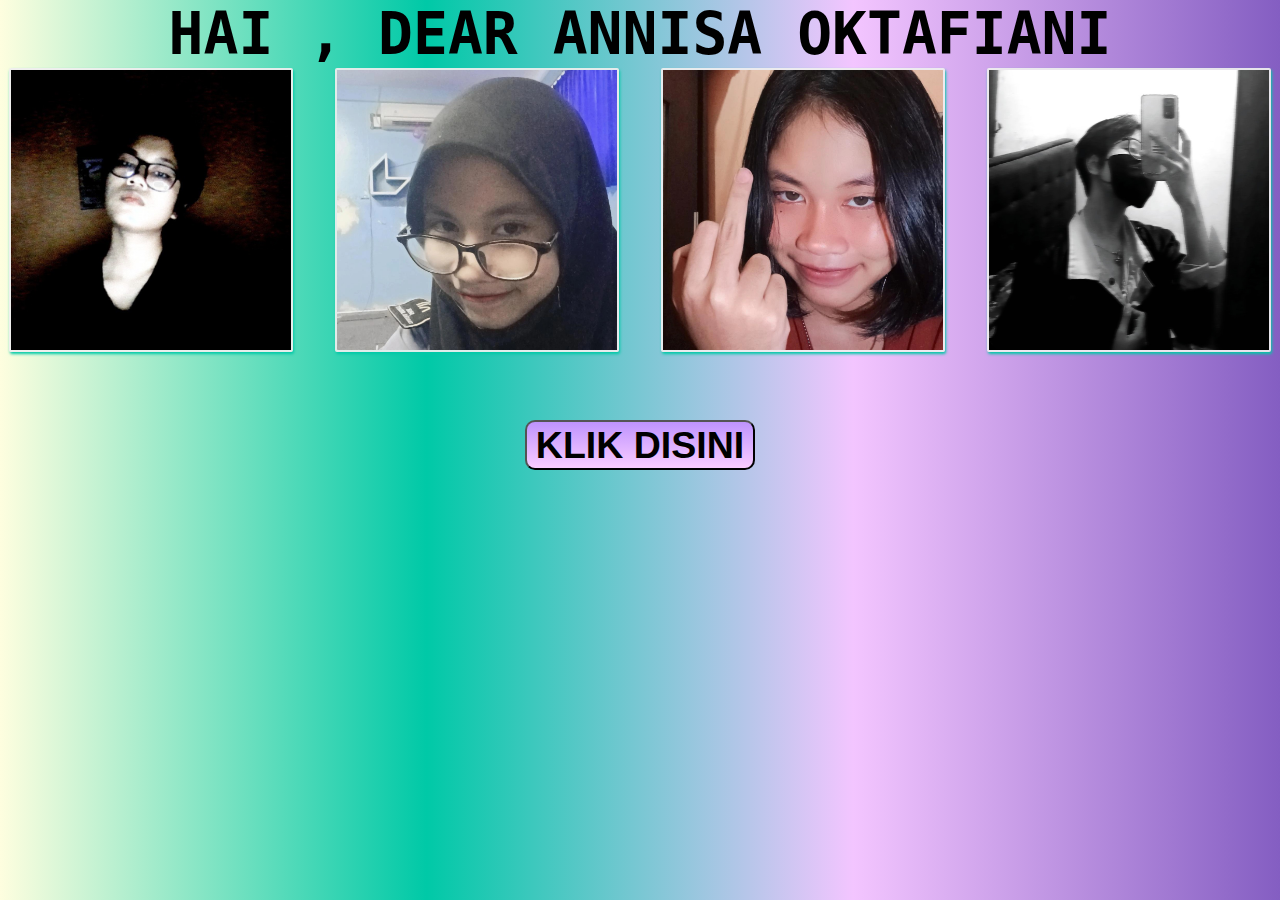
<file: index.html>
<!DOCTYPE html>
<html lang="en">
<head>
    <meta charset="UTF-8">
    <meta http-equiv="X-UA-Compatible" content="IE=edge">
    <meta name="viewport" content="width=<device-width>, initial-scale=1.0">
    <title>Document</title>
    <link rel="stylesheet" href="style2.css">
</head>
<body>
    <h1> HAI , DEAR ANNISA OKTAFIANI </h1>
 <div class="galery">
    <img src="fnisa1.jfif"/>
    <img src="fnisa2.jfif"/>
    <img src="fnisa3.jfif"/>
    <img src="fnisa4.jfif"/>
 </div>
    <br>
<br>
    <a href="page2.html" ><button><h2>KLIK DISINI</H2></button></a>
</body>
</html>
</file>
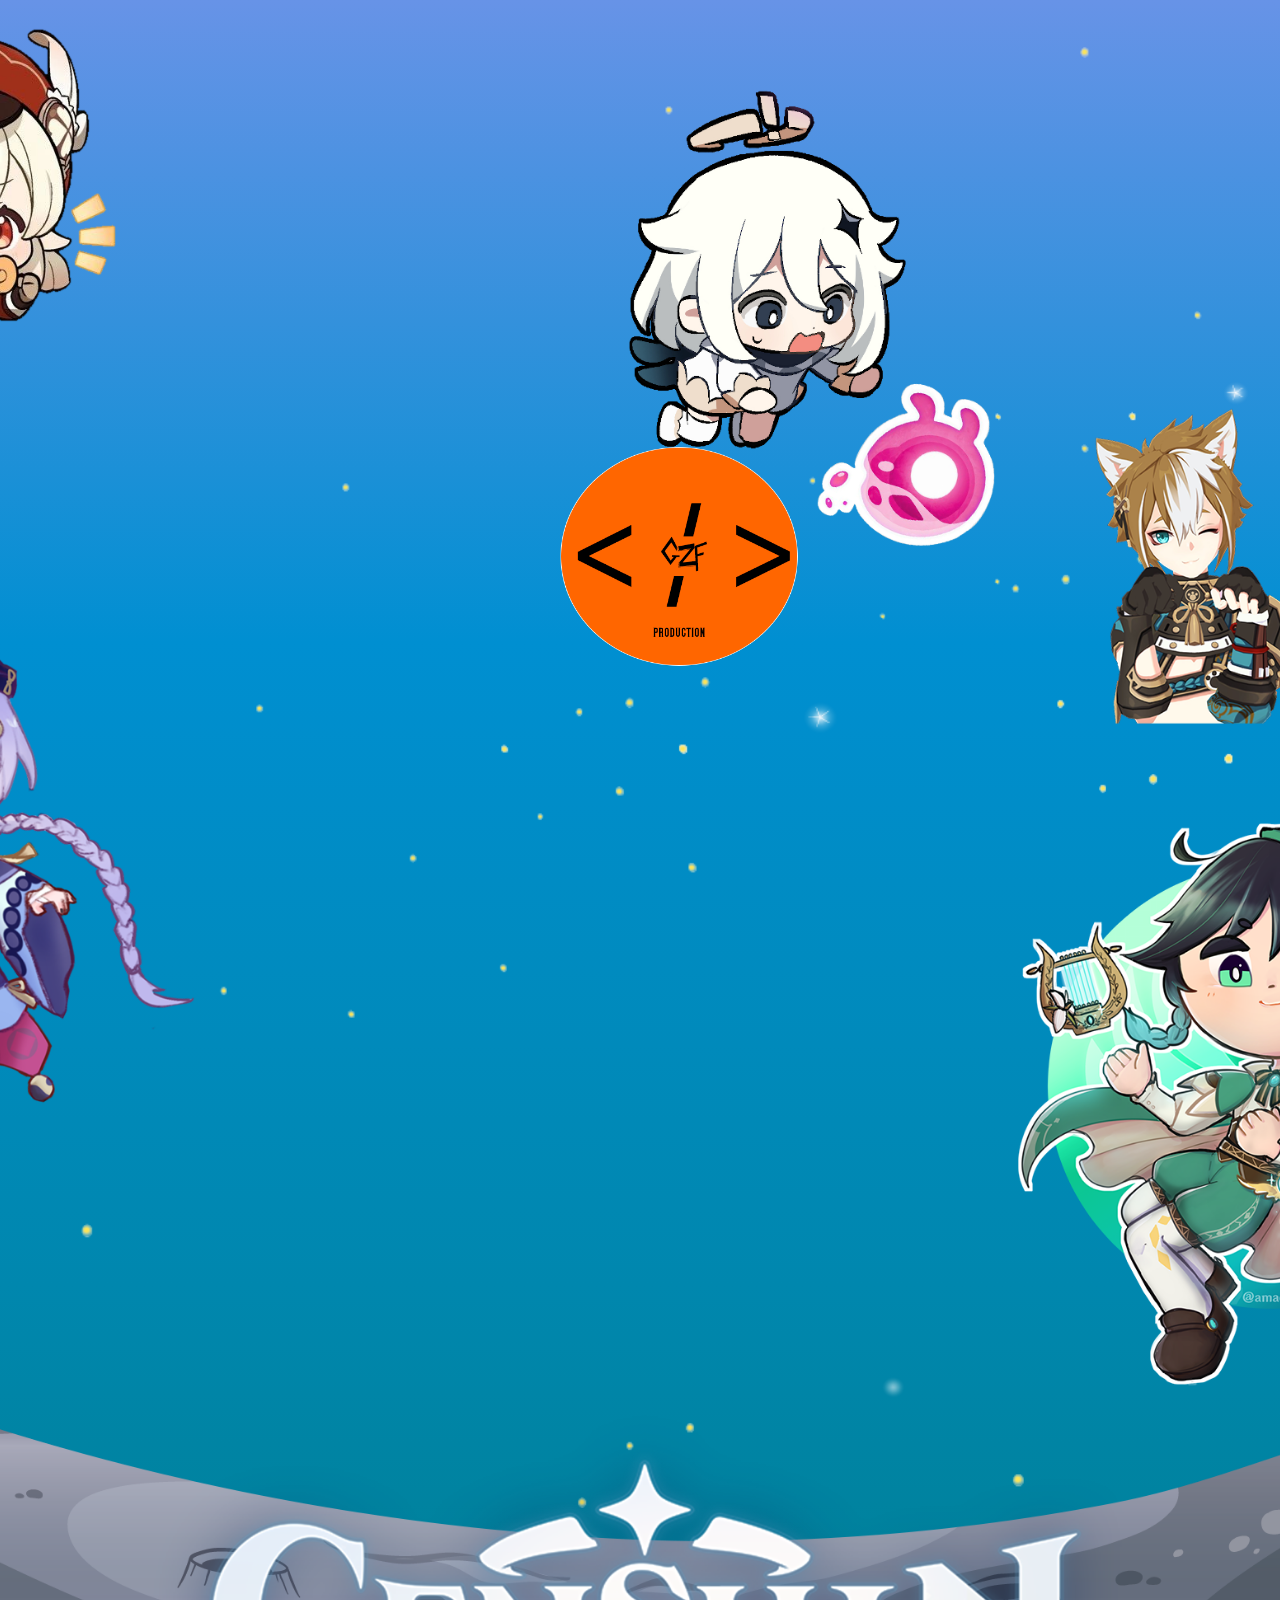
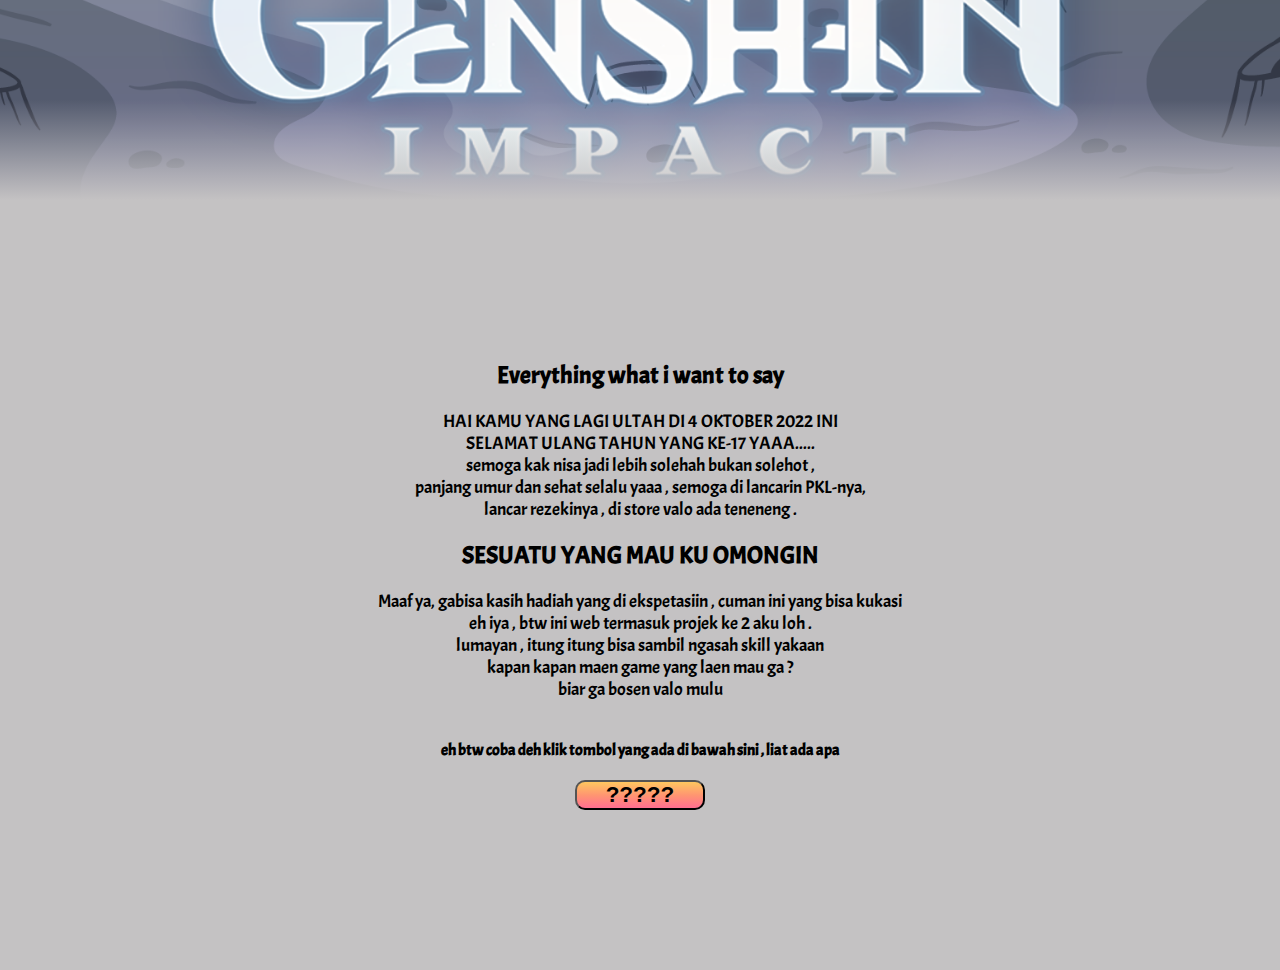
<file: page2.html>
<!DOCTYPE html>
<html lang="en">
<head>
    <meta charset="UTF-8">
    <meta http-equiv="X-UA-Compatible" content="IE=edge">
    <meta name="viewport" content="width=device-width, initial-scale=1.0">
    <title>halaman ke 2</title>
    <link rel="stylesheet" href="style.css">
</head>
<body>
    <div class="paralax">
        <img src="stars.png" id="stars">
        <img src="GENSHINbg2.png" id="meteorid">
        <img src="123.png" id="rocket">
        <h3 id="text">SELAMAT ULANG TAHUN <br>😁BY GzF😁</h3>
    
        
       
    </div>
    <div class="description">
        <h2>Everything what i want to say</h2><br>
        <p>HAI KAMU YANG LAGI ULTAH DI 4 OKTOBER 2022 INI  </p>
        <p>SELAMAT ULANG TAHUN YANG KE-17 YAAA.....
            <br> semoga kak nisa jadi lebih solehah bukan solehot ,
            <br> panjang umur dan sehat selalu yaaa , semoga di lancarin PKL-nya,
            <br> lancar rezekinya , di store valo ada teneneng . 
        </p>
        <br>
        <h2>SESUATU YANG MAU KU OMONGIN
        </h2>
        <BR>
           <p>Maaf ya, gabisa kasih hadiah yang di ekspetasiin , cuman ini yang bisa kukasi
            <br> eh iya , btw ini web termasuk projek ke 2 aku loh . 
            <br> lumayan , itung itung bisa sambil ngasah skill yakaan
            <br> kapan kapan maen game yang laen mau ga ? 
            <br> biar ga bosen valo mulu
            
        </p>
        <br><br>
<h4>eh btw coba deh klik tombol yang ada di bawah sini , liat ada apa</h4>
<br>
<a href="explore.html" ><button><h2>?????</H2></button></a>
    </div>
    <script src="script.js"></script>
</body>
</html>
</file>
<file: style2.css>
*{
    margin: 0;
    padding: 0;
    box-sizing: border-box;
    scroll-behavior: smooth;
}

body{
    text-align: center;
    background: linear-gradient(to left , #845EC2,#F3C5FF,#00C9A7,#FEFEDF);
    font-family:monospace;
    font-size: 29px;
}

.button {
    font-size: 20px;
}

button{
    width: 230px;
    height: 50px;
    border-radius: 10px;
    background-color: darkorange;
    font-size: 25px;
    background:linear-gradient(to top , #FACCFF , #DCB0FF, #BE93FD)
} 

.galery{
    position: relative;
    margin: 0 auto;
    display: grid;
    grid-template-columns: 1fr ;
    grid-gap: 25px;
    display: flex;
    flex-wrap: wrap;
}

.galery img{
    margin:auto;
    width: 280px;
    height: 280px;
    object-fit: cover;
    border: 2px solid #eeee;
    box-shadow: 1px 2px 3px #00C9A7;
    border-radius: 2px;
    box-sizing: content-box;
}
</file>
<file: style.css>
@import url('https://fonts.googleapis.com/css2?family=Acme&display=swap');
*{
    margin: 0;
    padding: 0;
    box-sizing: border-box;
    scroll-behavior: smooth;
}

body{
    background: linear-gradient(#6793E7,#008FD1,#0087AE,#007B85,#006D5C);
    font-family: 'Acme', sans-serif;
   
}

.paralax{
    position: relative;
    width: 100%;
    height: 200vh;
    padding: 300px;
    display: flex;
    justify-content: center;
    align-items: center;
    overflow: hidden;
}

.paralax::before {
    content: "";
    position: absolute;
    bottom: 0;
    width: 100%;
    height: 100px;
    background: linear-gradient(to top,#c4c2c3,transparent );
    z-index: 1000;
}
.paralax img{
    position: absolute;
    top: 0;
    left: 0;
    width: 100%;
    height: 100%;
    object-fit: cover;
}
#text{
    position: absolute;
    font-size: 4.8em;
    color: white;
    letter-spacing: 2px;
    text-align: center;
    text-shadow: 3px 3px 10px grey;
    bottom: -100px;
}
.paralax img#meteorid{
    z-index: 100;
}

#button{
    position: absolute;
    font-size: 1em;
    color: black;
    background-color: white;
    padding: 10px 50px;
    border-radius: 20px;
    text-decoration: none;
    transform: translateY(100px);
    bottom: -100px;
}
.description {
    text-align: center;
    position: relative;
    padding:10em;
    background-color: #c4c2c3;
}
.description p {
    font-size: 1.1em;
}

.tombol{
    border-radius: 10px;
    width: 80px;
    height: 20px;
    background-color: chartreuse;
} 
button{
    width: 130px;
    height: 30px;
    border-radius: 10px;
    background-color: darkorange;
    font-size: 15px;
    background:linear-gradient(to top ,#FF6F91,#FF9671,#FFC75F)
}
</file>
